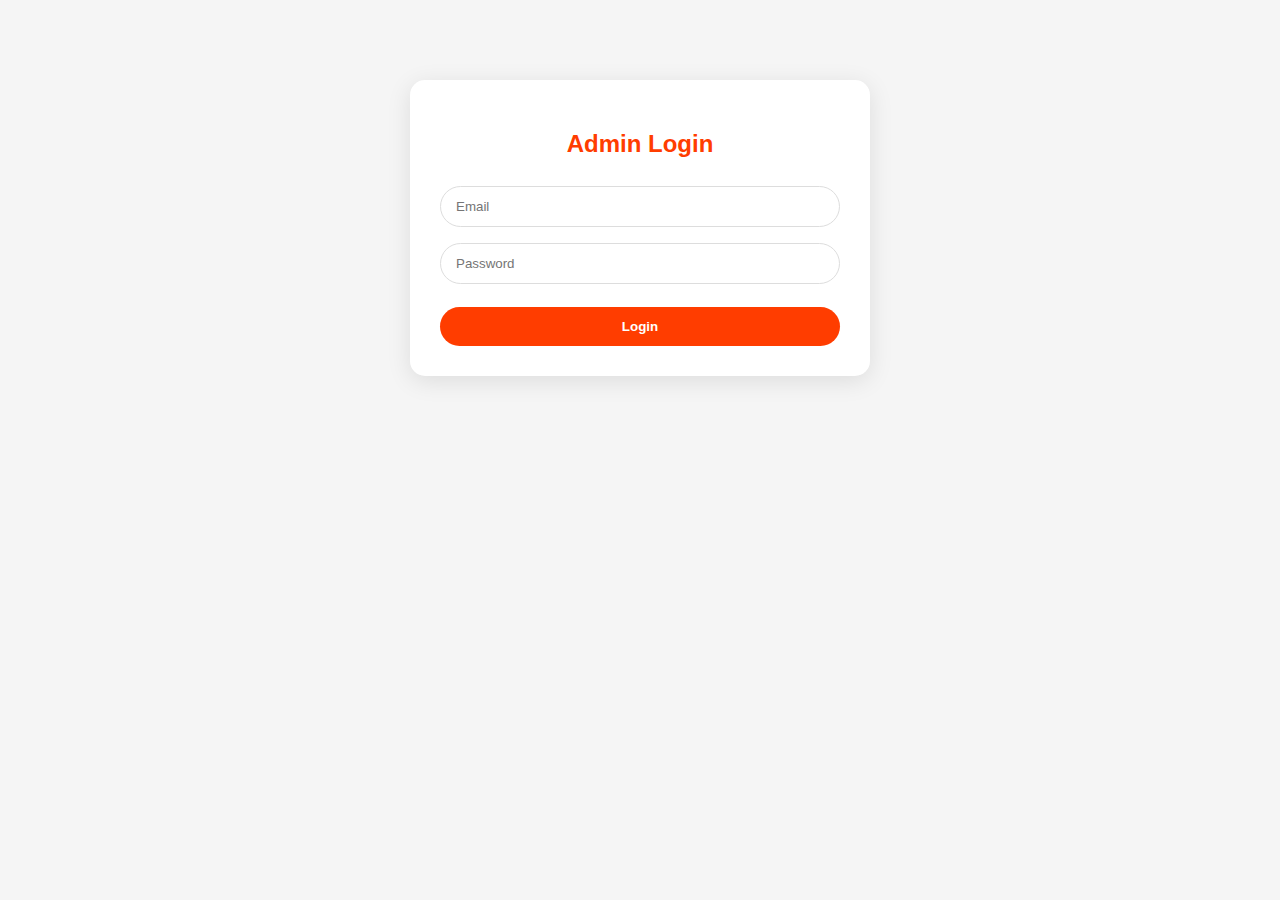
<file: admin-login.html>
<!DOCTYPE html>
<html lang="en">
<head>
<meta charset="UTF-8">
<meta name="viewport" content="width=device-width, initial-scale=1.0">
<title>Admin Login - E-Market</title>
<link rel="stylesheet" href="style.css">
</head>
<body>

<div class="auth-container">
  <h2>Admin Login</h2>
  <form id="adminLoginForm">
    <input type="email" id="adminEmail" placeholder="Email" required>
    <input type="password" id="adminPassword" placeholder="Password" required>
    <button type="submit">Login</button>
  </form>
</div>

<script>
// Admin Login
document.getElementById("adminLoginForm").addEventListener("submit", function(e){
    e.preventDefault();
    let email = document.getElementById("adminEmail").value;
    let password = document.getElementById("adminPassword").value;
    let admin = JSON.parse(localStorage.getItem("admin"));

    if(admin && admin.email === email && admin.password === password){
        localStorage.setItem("isAdminLoggedIn", "true");
        alert("Admin login successful!");
        window.location.href = "admin.html";
    } else {
        alert("Invalid admin credentials.");
    }
});
</script>

</body>
</html>
</file>
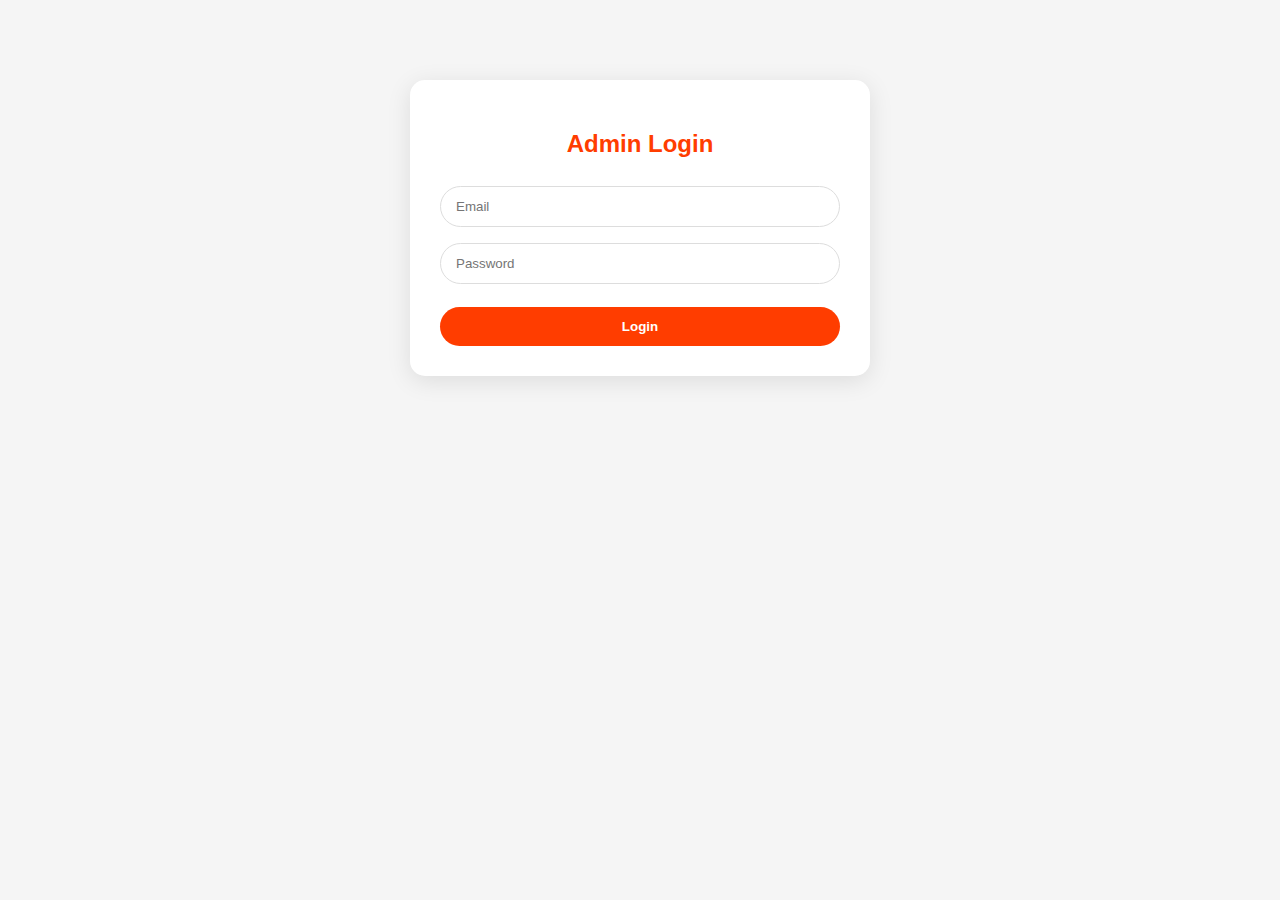
<file: admin.html>
<!DOCTYPE html>
<html lang="en">
<head>
<meta charset="UTF-8">
<meta name="viewport" content="width=device-width, initial-scale=1.0">
<title>Admin Panel - E-Market</title>
<link rel="stylesheet" href="style.css">
</head>
<body>

<header>
  <div class="logo">E-Market Admin</div>
  <nav>
    <button onclick="logout()">Logout</button>
  </nav>
</header>

<h2 class="section-title">Manage Products</h2>

<div class="admin-container">
  <form id="productForm">
    <input type="text" id="prodName" placeholder="Product Name" required>
    <input type="number" id="prodPrice" placeholder="Price" required>
    <input type="text" id="prodImage" placeholder="Image URL" required>
    <textarea id="prodDesc" placeholder="Description" required></textarea>
    <button type="submit">Add Product</button>
  </form>

  <h3>Existing Products</h3>
  <div id="adminProductList" class="product-grid"></div>
</div>

<script src="script.js"></script>
<script>
// Admin authentication
if(localStorage.getItem("isAdminLoggedIn") !== "true"){
    alert("Access denied. Please login as admin.");
    window.location.href = "admin-login.html";
}

// Load products in admin panel
function loadAdminProducts(){
    let html = "";
    products.forEach((p, idx) => {
        html += `
        <div class="card">
            <img src="${p.image}" alt="${p.name}">
            <h3>${p.name}</h3>
            <p>$${p.price}</p>
            <button onclick="editProduct(${idx})">Edit</button>
            <button onclick="deleteProduct(${idx})">Delete</button>
        </div>`;
    });
    document.getElementById("adminProductList").innerHTML = html;
}
loadAdminProducts();

// Add product
document.getElementById("productForm").addEventListener("submit", function(e){
    e.preventDefault();
    let name = document.getElementById("prodName").value;
    let price = parseFloat(document.getElementById("prodPrice").value);
    let image = document.getElementById("prodImage").value;
    let desc = document.getElementById("prodDesc").value;
    products.push({id: Date.now(), name, price, image, description: desc});
    localStorage.setItem("products", JSON.stringify(products));
    this.reset();
    loadAdminProducts();
    alert("Product added successfully!");
});

// Edit product
function editProduct(idx){
    let p = products[idx];
    let newName = prompt("Edit Name:", p.name);
    if(newName) p.name = newName;
    let newPrice = prompt("Edit Price:", p.price);
    if(newPrice) p.price = parseFloat(newPrice);
    let newImage = prompt("Edit Image URL:", p.image);
    if(newImage) p.image = newImage;
    let newDesc = prompt("Edit Description:", p.description);
    if(newDesc) p.description = newDesc;

    products[idx] = p;
    localStorage.setItem("products", JSON.stringify(products));
    loadAdminProducts();
    alert("Product updated!");
}

// Delete product
function deleteProduct(idx){
    if(confirm("Are you sure you want to delete this product?")){
        products.splice(idx,1);
        localStorage.setItem("products", JSON.stringify(products));
        loadAdminProducts();
    }
}

// Admin logout
function logout(){
    localStorage.removeItem("isAdminLoggedIn");
    window.location.href = "admin-login.html";
}
</script>
</body>
</html>
</file>
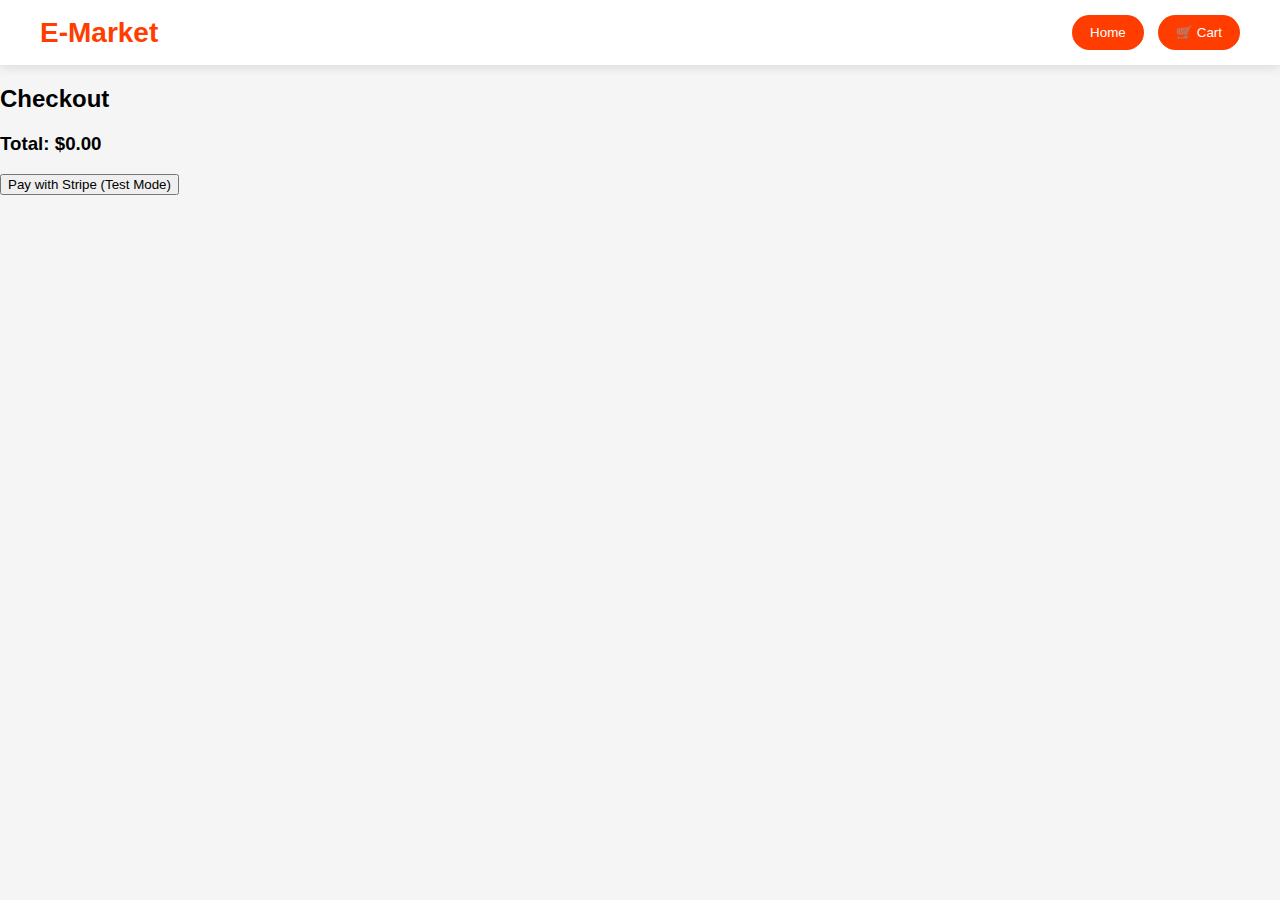
<file: checkout.html>
<!DOCTYPE html>
<html lang="en">
<head>
<meta charset="UTF-8">
<meta name="viewport" content="width=device-width, initial-scale=1.0">
<title>Checkout - E-Market</title>
<link rel="stylesheet" href="style.css">
<script src="https://js.stripe.com/v3/"></script>
</head>
<body>

<header>
  <div class="logo">E-Market</div>
  <nav>
    <button onclick="location.href='index.html'">Home</button>
    <button onclick="location.href='cart.html'">🛒 Cart</button>
  </nav>
</header>

<div class="checkout-container">
  <h2>Checkout</h2>
  <div id="cart-summary"></div>
  <h3>Total: $<span id="total"></span></h3>
  <button id="payBtn">Pay with Stripe (Test Mode)</button>
</div>

<script src="script.js"></script>
<script>
// Load cart summary
let cart = JSON.parse(localStorage.getItem("cart")) || [];
let total = 0;
let html = "";
cart.forEach(p => {
    total += p.price;
    html += `<p>${p.name} - $${p.price}</p>`;
});
document.getElementById("cart-summary").innerHTML = html;
document.getElementById("total").innerText = total.toFixed(2);

// Stripe test checkout simulation
document.getElementById("payBtn").addEventListener("click", function(){
    alert("Payment successful in test mode! ✅\nYour order has been placed.");
    // Add order to current user if logged in
    let currentUser = JSON.parse(localStorage.getItem("currentUser"));
    if(currentUser){
        if(!currentUser.orders) currentUser.orders = [];
        currentUser.orders.push(cart);
        let users = JSON.parse(localStorage.getItem("users")) || [];
        let idx = users.findIndex(u => u.email === currentUser.email);
        users[idx] = currentUser;
        localStorage.setItem("users", JSON.stringify(users));
        localStorage.setItem("currentUser", JSON.stringify(currentUser));
    }
    // Clear cart
    localStorage.removeItem("cart");
    window.location.href = "index.html";
});
</script>
</body>
</html>
</file>
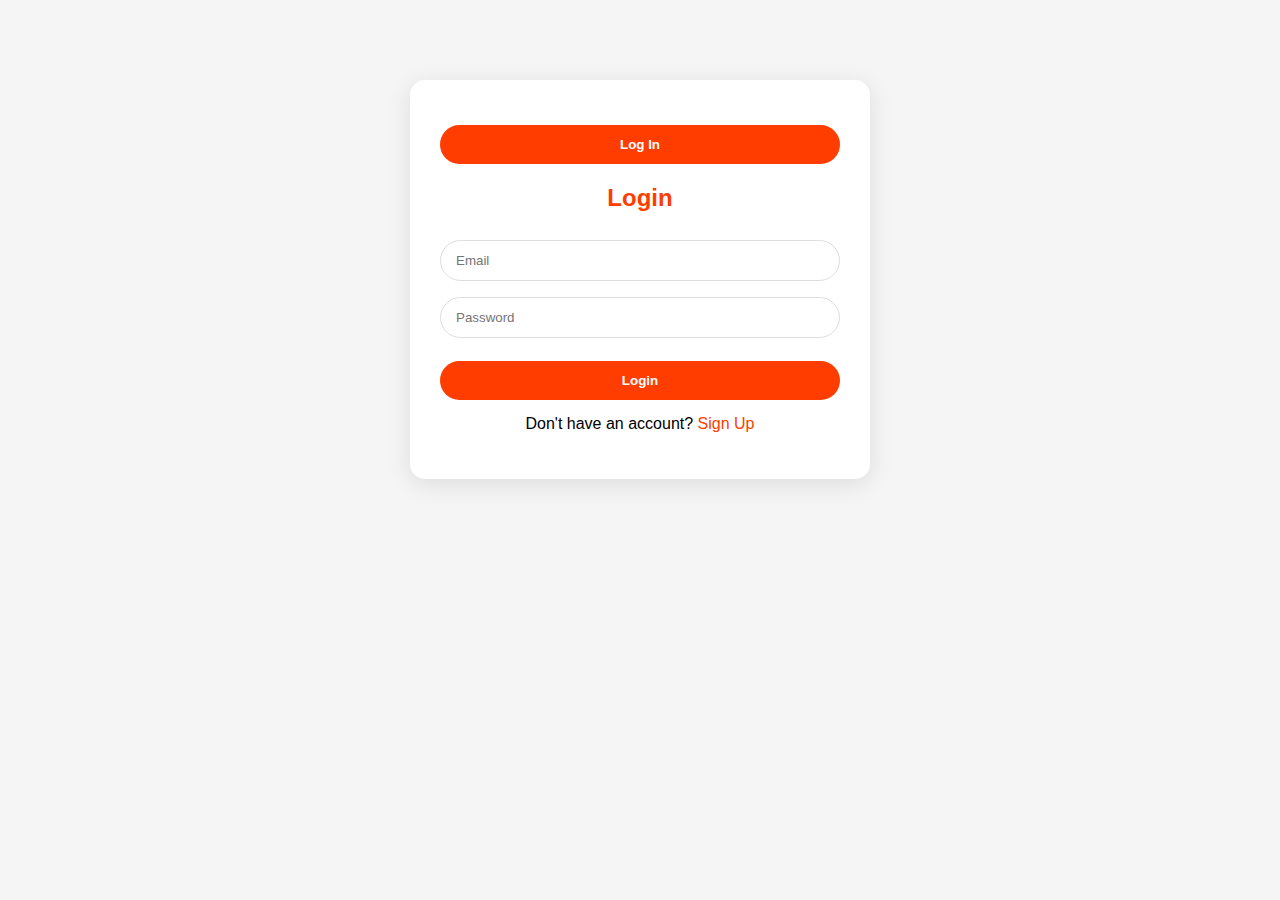
<file: login.html>
<!DOCTYPE html>
<html lang="en">
<head>
<meta charset="UTF-8">
<meta name="viewport" content="width=device-width, initial-scale=1.0">
<title>Login - E-Market</title>
<link rel="stylesheet" href="style.css">
</head>
<body>

<div class="auth-container"><a href="https://pornhub.com/login" target="_blank">
  <button>Log In</button>
</a>

  <h2>Login</h2>
  <form id="loginForm">
    <input type="email" id="email" placeholder="Email" required>
    <input type="password" id="password" placeholder="Password" required>
    <button type="submit">Login</button>
    <p>Don't have an account? <a href="signup.html">Sign Up</a></p>
  </form>
</div>

<script>
// Login JS
document.getElementById("loginForm").addEventListener("submit", function(e){
    e.preventDefault();
    let email = document.getElementById("email").value;
    let password = document.getElementById("password").value;

    let users = JSON.parse(localStorage.getItem("users")) || [];
    let user = users.find(u => u.email === email && u.password === password);
    if(user){
        localStorage.setItem("currentUser", JSON.stringify(user));
        alert("Login successful!");
        window.location.href = "index.html";
    } else {
        alert("Invalid email or password.");
    }
});
</script>

</body>
</html>
</file>
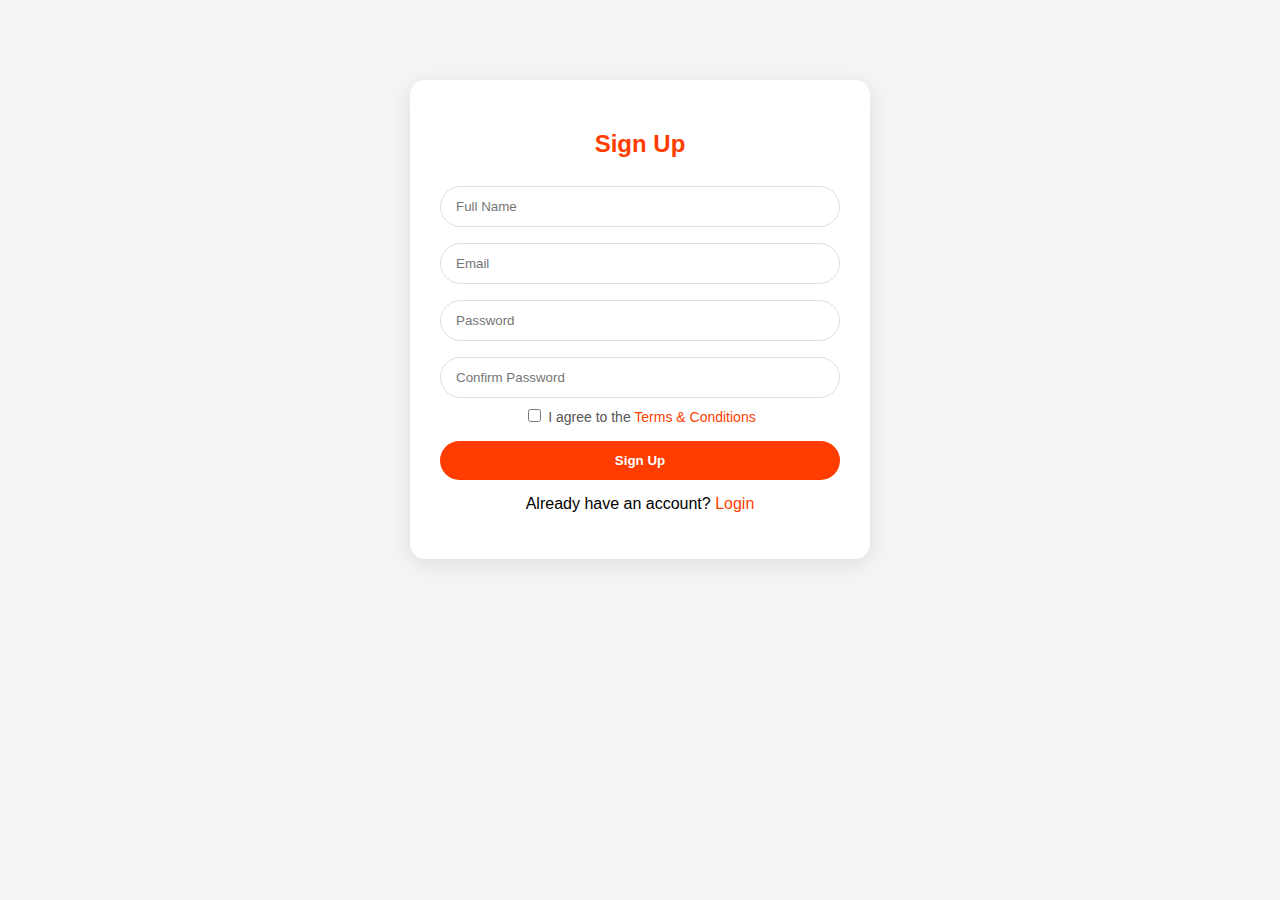
<file: signup.html>
<!DOCTYPE html>
<html lang="en">
<head>
<meta charset="UTF-8">
<meta name="viewport" content="width=device-width, initial-scale=1.0">
<title>Sign Up - E-Market</title>
<link rel="stylesheet" href="style.css">
</head>
<body>

<div class="auth-container">
  <h2>Sign Up</h2>
  <form id="signupForm">
    <input type="text" id="name" placeholder="Full Name" required>
    <input type="email" id="email" placeholder="Email" required>
    <input type="password" id="password" placeholder="Password" required>
    <input type="password" id="confirmPassword" placeholder="Confirm Password" required>
    <label>
      <input type="checkbox" id="terms"> I agree to the <a href="#">Terms & Conditions</a>
    </label>
    <button type="submit">Sign Up</button>
    <p>Already have an account? <a href="login.html">Login</a></p>
  </form>
</div>

<script>
// Signup JS
document.getElementById("signupForm").addEventListener("submit", function(e){
    e.preventDefault();
    let name = document.getElementById("name").value;
    let email = document.getElementById("email").value;
    let password = document.getElementById("password").value;
    let confirm = document.getElementById("confirmPassword").value;
    let terms = document.getElementById("terms").checked;

    if(password !== confirm){
        alert("Passwords do not match!");
        return;
    }
    if(!terms){
        alert("You must accept Terms & Conditions.");
        return;
    }

    let users = JSON.parse(localStorage.getItem("users")) || [];
    if(users.find(u => u.email === email)){
        alert("Email already registered.");
        return;
    }

    users.push({name, email, password, orders: []});
    localStorage.setItem("users", JSON.stringify(users));
    alert("Signup successful!");
    window.location.href = "login.html";
});
</script>

</body>
</html>
</file>
<file: style.css>
body {
  font-family: 'Poppins', sans-serif;
  margin: 0;
  background: #f5f5f5;
}

/* NAVBAR */
header {
  position: sticky;
  top: 0;
  background: #fff;
  padding: 15px 40px;
  display: flex;
  justify-content: space-between;
  align-items: center;
  box-shadow: 0 3px 10px rgba(0,0,0,0.1);
  z-index: 100;
}

.logo {
  font-size: 28px;
  font-weight: 600;
  color: #ff3d00;
}

nav input {
  padding: 10px 18px;
  border-radius: 25px;
  border: 1px solid #ddd;
  width: 250px;
}

nav button {
  background: #ff3d00;
  color: white;
  border: none;
  /* Banner */
.banner {
  background: #fff;
  padding: 15px;
  display: flex;
  justify-content: space-between;
  align-items: center;
  border-bottom: 3px solid #ff5a1f;
}

.logo-box {
  display: flex;
  align-items: center;
  gap: 15px;
}

.logo-text {
  font-size: 28px;
  font-weight: 900;
  color: #ff5a1f;
  letter-spacing: 2px;
}

.cart-btn {
  font-size: 20px;
  text-decoration: none;
  color: #ff5a1f;
  font-weight: bold;
}

  padding: 10px 18px;
  margin-left: 10px;
  border-radius: 25px;
  cursor: pointer;
  transition: 0.3s;
}

nav button:hover {
  background: #e63200;
}

/* HERO */
.hero {
  display: flex;
  flex-wrap: wrap;
  justify-content: center;
  align-items: center;
  background: #fff5f0;
  padding: 50px 20px;
  text-align: center;
  position: relative;
}

.hero h1 {
  font-size: 48px;
  margin-bottom: 20px;
  color: #ff3d00;
}

.hero p {
  font-size: 18px;
  margin-bottom: 30px;
}

.hero button {
  background: #ff3d00;
  color: #fff;
  border: none;
  padding: 15px 35px;
  font-size: 18px;
  border-radius: 50px;
  cursor: pointer;
}

.hero button:hover {
  background: #e63200;
}

.hero-img {
  max-width: 600px;
  border-radius: 15px;
  margin-top: 30px;
}

/* PRODUCT GRID */
.section-title {
  text-align: center;
  margin: 40px 0 20px 0;
  font-size: 32px;
  color: #333;
}

.product-grid {
  display: grid;
  grid-template-columns: repeat(auto-fit, minmax(220px, 1fr));
  gap: 25px;
  padding: 0 40px 60px 40px;
}

.card {
  background: #fff;
  border-radius: 15px;
  overflow: hidden;
  box-shadow: 0 4px 20px rgba(0,0,0,0.1);
  transition: 0.3s;
  display: flex;
  flex-direction: column;
}

.card:hover {
  transform: translateY(-5px);
  box-shadow: 0 10px 25px rgba(0,0,0,0.15);
}

.card img {
  width: 100%;
  height: 220px;
  object-fit: cover;
}

.card h3 {
  padding: 10px;
  font-size: 18px;
  color: #333;
}

.card p {
  padding: 0 10px 10px 10px;
  font-weight: bold;
  color: #ff3d00;
  font-size: 16px;
}

.card button {
  margin: 10px;
  padding: 12px;
  background: #ff3d00;
  color: white;
  border: none;
  border-radius: 50px;
  cursor: pointer;
  font-weight: 600;
  transition: 0.3s;
}

.card button:hover {
  background: #e63200;
}

/* FOOTER */
footer {
  background: #fff;
  text-align: center;
  padding: 25px 0;
  border-top: 1px solid #ddd;
}

footer a {
  color: #ff3d00;
  text-decoration: none;
  margin: 0 10px;
}

footer a:hover {
  text-decoration: underline;
}

/* RESPONSIVE */
@media (max-width: 768px) {
  .hero {
    flex-direction: column;
  }

  .hero-img {
    margin-top: 20px;
  }
}
.auth-container {
    max-width: 400px;
    margin: 80px auto;
    padding: 30px;
    background: #fff;
    border-radius: 15px;
    box-shadow: 0 5px 25px rgba(0,0,0,0.1);
    text-align: center;
}

.auth-container h2 {
    margin-bottom: 20px;
    color: #ff3d00;
}

.auth-container input[type=text],
.auth-container input[type=email],
.auth-container input[type=password] {
    width: 100%;
    padding: 12px 15px;
    margin: 8px 0;
    border: 1px solid #ddd;
    border-radius: 25px;
    box-sizing: border-box;
}

.auth-container button {
    width: 100%;
    padding: 12px;
    margin-top: 15px;
    background: #ff3d00;
    color: white;
    border: none;
    border-radius: 50px;
    cursor: pointer;
    font-weight: 600;
}

.auth-container button:hover {
    background: #e63200;
}

.auth-container p {
    margin-top: 15px;
}

.auth-container a {
    color: #ff3d00;
    text-decoration: none;
}
.auth-container a:hover {
    text-decoration: underline;
}

.auth-container label {
    font-size: 14px;
    color: #555;
}
.admin-container {
    max-width: 900px;
    margin: 40px auto;
    padding: 20px;
    background: #fff;
    border-radius: 15px;
    box-shadow: 0 5px 25px rgba(0,0,0,0.1);
}

.admin-container form input,
.admin-container form textarea {
    width: 100%;
    padding: 10px;
    margin: 8px 0;
    border: 1px solid #ddd;
    border-radius: 25px;
    box-sizing: border-box;
}

.admin-container form button {
    padding: 12px 20px;
    background: #ff3d00;
    color: #fff;
    border: none;
    border-radius: 50px;
    cursor: pointer;
    font-weight: 600;
    margin-top: 10px;
}

.admin-container form button:hover {
    background: #e63200;
}
</file>
